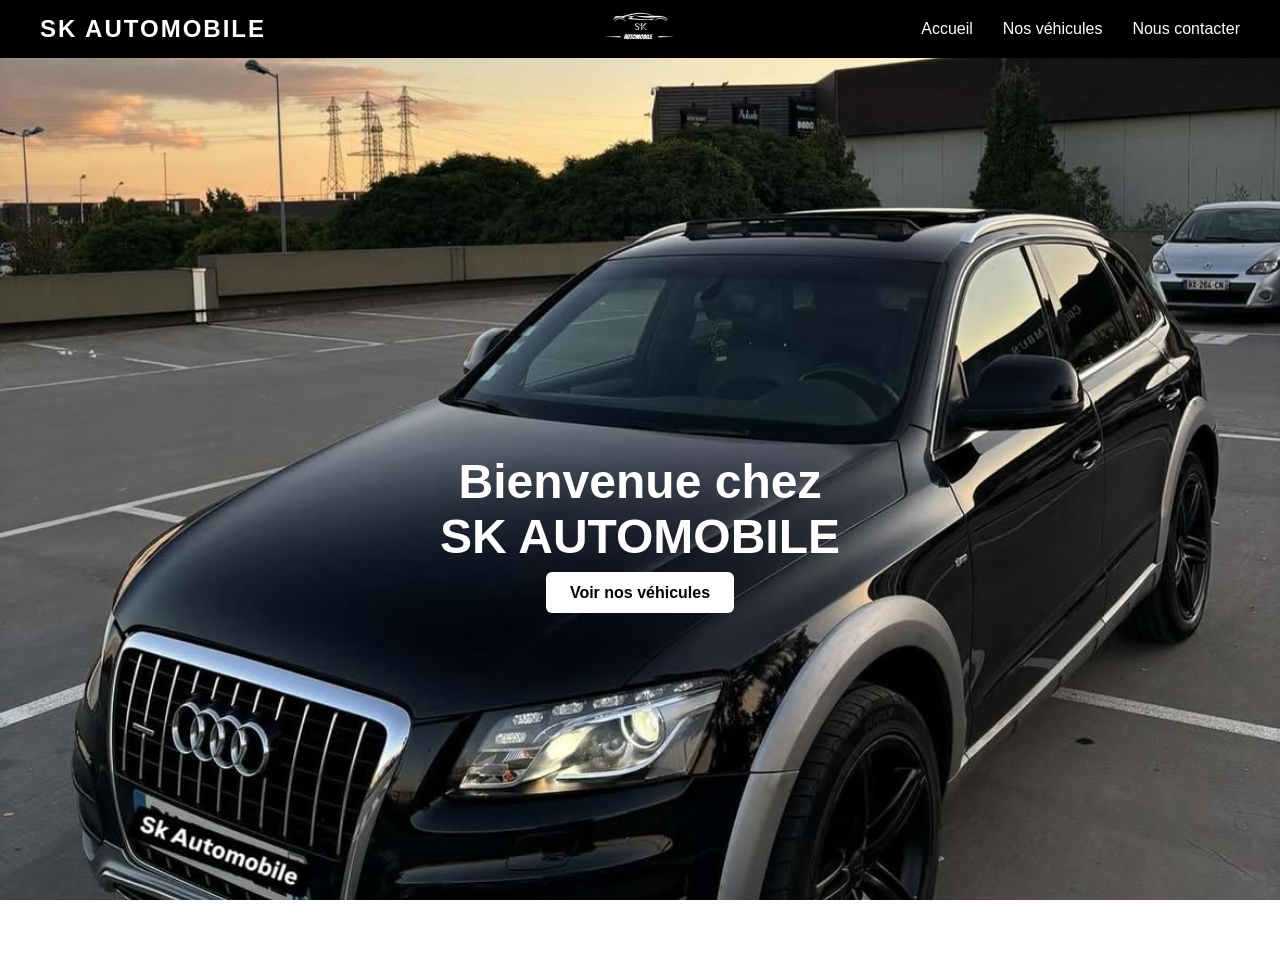
<file: index.html>
<!DOCTYPE html>
<html lang="fr">
<head>
  <meta charset="UTF-8">
  <meta name="viewport" content="width=device-width, initial-scale=1.0">
  <title>SK Automobile</title>
  <link rel="stylesheet" href="style.css">
</head>
<body>

  <!-- ======= HEADER ======= -->
  <header>
    <div class="header-left">
      <span class="brand-text">SK AUTOMOBILE</span>
    </div>

    <div class="header-center">
      <img src="Logo1.jpg" alt="Logo SK" class="logo">
    </div>

    <nav class="header-right">
      <ul class="menu">
        <li><a href="#">Accueil</a></li>
        <li><a href="#">Nos véhicules</a></li>
        <li><a href="#">Nous contacter</a></li>
      </ul>
    </nav>
  </header>

  <!-- ======= SLIDER ======= -->
  <section class="slider-section">
    <div class="slider-track">
        <img src="IMG_2909.jpg" alt="Voiture 1" class="slide-img img-1">
        <img src="IMG_2908.jpg" alt="Voiture 2" class="slide-img img-2">
        <img src="IMG_2915.jpg" alt="Voiture 3" class="slide-img img-3">
        <img src="IMG_2902.jpg" alt="Voiture 4" class="slide-img img-4"> <!-- clone par ex -->
      </div>
      
    <div class="slider-text">
      <h1>Bienvenue chez <br><span>SK AUTOMOBILE</span></h1>
      <a href="#" class="slider-btn">Voir nos véhicules</a>
    </div>
  </section>

  <!-- Script slider -->
  <script src="slider.js"></script>
</body>
</html>
</file>
<file: style.css>
/* ============================= */
/* STYLE GÉNÉRAL + SCROLL FIX */
/* ============================= */
html, body {
    margin: 0;
    padding: 0;
    height: 100%;
    font-family: 'Arial', sans-serif;
    overflow: hidden;
  }
  
  /* ============================= */
  /* HEADER - NAVIGATION */
  /* ============================= */
  header {
    display: flex;
    justify-content: space-between;
    align-items: center;
    background-color: #000;
    color: white;
    padding: 15px 40px;
    position: relative;
  }
  
  .header-left .brand-text {
    font-size: 24px;
    font-weight: bold;
    letter-spacing: 2px;
  }
  
  .header-center {
    position: absolute;
    left: 50%;
    transform: translateX(-50%);
  }
  
  .logo {
    height: 40px;
  }
  
  .header-right .menu {
    list-style: none;
    display: flex;
    gap: 30px;
    margin: 0;
    padding: 0;
  }
  
  .header-right .menu li a {
    color: white;
    text-decoration: none;
    font-size: 16px;
    transition: 0.3s;
  }
  
  .header-right .menu li a:hover {
    color: #999;
  }
  /* ============================= */
/* RESPONSIVE HEADER - MOBILE */
/* ============================= */
@media (max-width: 768px) {
    header {
      flex-direction: row;
      flex-wrap: wrap;
      justify-content: space-between;
      padding: 10px 15px;
    }
  
    .header-left .brand-text {
      font-size: 18px;
    }
  
    .header-center {
      position: static;
      transform: none;
      margin: 0 auto;
    }
  
    .logo {
      height: 30px;
    }
  
    .header-right .menu {
      display: flex;
      flex-direction: row;
      gap: 15px;
    }
  
    .header-right .menu li a {
      font-size: 12px;
    }
  }
  
  
  /* ============================= */
  /* SLIDER FULLSCREEN + FIXES */
  /* ============================= */
  .slider-section {
    position: relative;
    height: 100vh;
    width: 100vw;
    overflow: hidden;
  }
  
  .slider-container {
    width: 100%;
    height: 100%;
    overflow: hidden;
    position: relative;
  }
  
  .slider-track {
    display: flex;
    height: 100%;
    transition: transform 1.2s ease-in-out;
  }
  
  /* Images slider - ajustée pour occuper 100% */
  .slide-img {
    width: 100vw;
    height: 100vh;
    object-fit: cover;
    object-position: center;
    flex-shrink: 0;
    display: block;
  }
  
  /* Ajustement image par image */
  .img-1 {
    object-position: center 80%;
  }
  .img-2 {
    object-position: center 60%;
  }
  .img-3 {
    object-position: center 59%;
  }
  .img-4 {
    object-position: center 55%;
  }
  
  /* ============================= */
  /* TEXTE CENTRÉ SUR SLIDE */
  /* ============================= */
  .slider-text {
    position: absolute;
    top: 50%;
    left: 50%;
    transform: translate(-50%, -50%);
    text-align: center;
    z-index: 2;
    color: white;
  }
  
  .slider-text h1 {
    font-size: 48px;
    font-weight: bold;
    margin-bottom: 20px;
  }
  
  .slider-btn {
    padding: 12px 24px;
    background: white;
    color: black;
    text-decoration: none;
    font-weight: bold;
    border-radius: 6px;
    transition: 0.3s ease;
  }
  
  .slider-btn:hover {
    background-color: #eee;
  }
</file>
